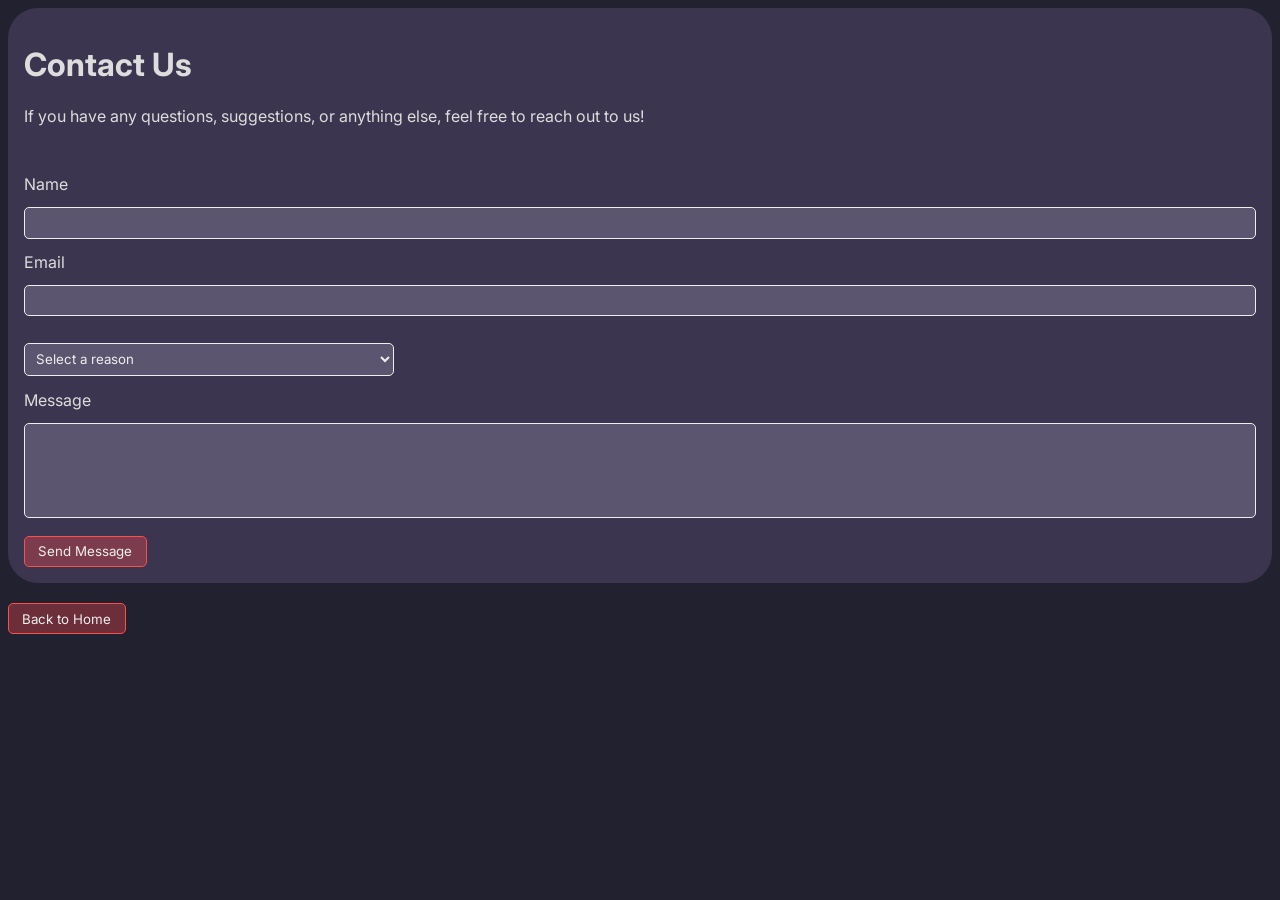
<file: contact.html>
<!DOCTYPE html>
<html lang="en">
<head>
    <meta charset="UTF-8">
    <meta name="viewport" content="width=device-width, initial-scale=1.0">
    <title>Document</title>
    <link rel="stylesheet" href="contact.css">
    <link rel="shortcut icon" href="logo.PNG" type="image/x-icon">
    <link rel="apple-touch-icon" href="logo.PNG">



    <link rel="preconnect" href="https://fonts.googleapis.com">
<link rel="preconnect" href="https://fonts.gstatic.com" crossorigin>
<link href="https://fonts.googleapis.com/css2?family=Inter:ital,opsz,wght@0,14..32,100..900;1,14..32,100..900&display=swap" rel="stylesheet">
</head>
<body>
    <div>
        <h1>Contact Us</h1>
        <p>If you have any questions, suggestions, or anything else, feel free to reach out to us!</p>
        <form action="https://formspree.io/f/xjgzqgjl" method="POST">
            <label for="name">Name</label>
            <input type="text" id="name" name="name" required><br>
            
            <label for="email">Email</label>
            <input type="email" id="email" name="email" required><br>
            
            <select name="reason" id="reason" required>
                <option value="">Select a reason</option>
                <option value="question">Question</option>
                <option value="suggestion">Suggestion</option>
                <option value="bug">Bug / Issue</option>
                <option value="wrong_info">Wrong Information</option>
                <option value="other">Other</option>
            </select><br>

            <label for="message">Message</label><br>
            <textarea id="message" name="message" rows="5" required></textarea><br>

            <button type="submit">Send Message</button>
        </form>
        
    </div>
    <br>
    <a href="index.html"><button>Back to Home</button></a>
</body>
</html>
</file>
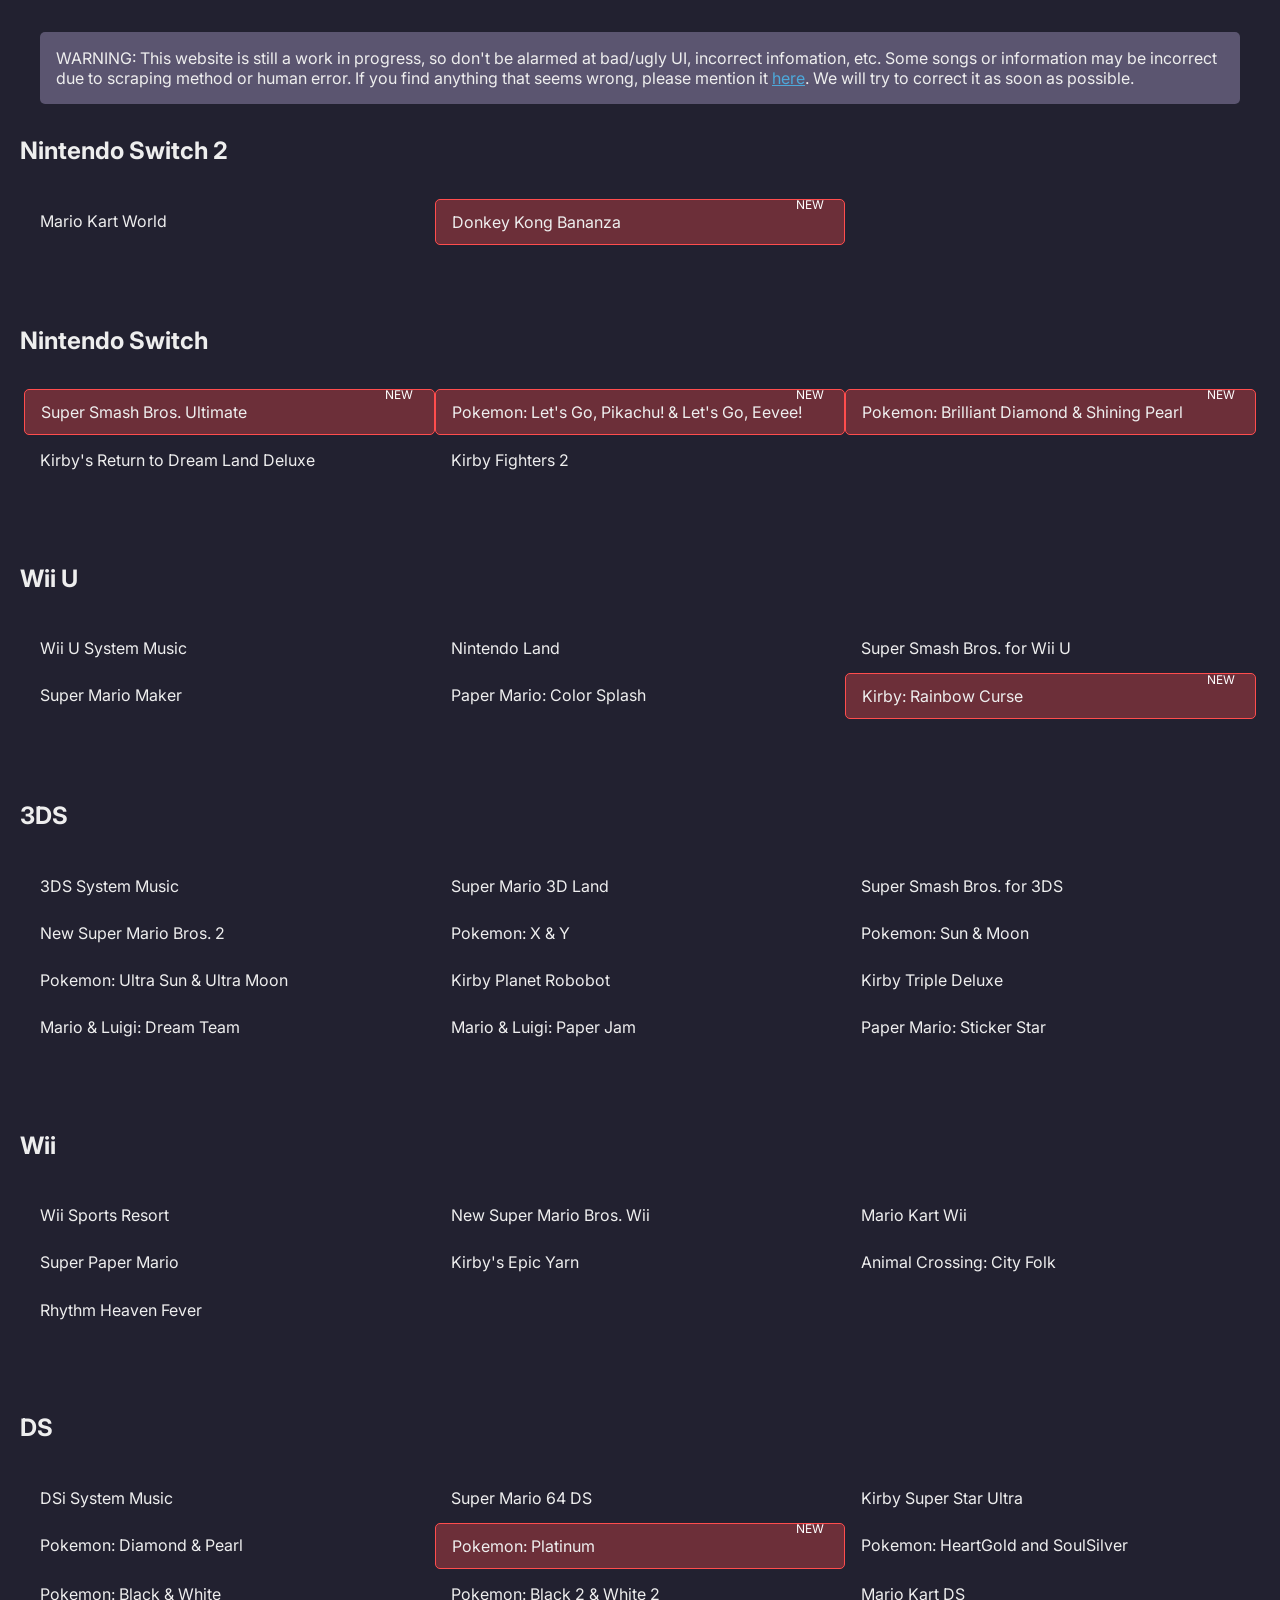
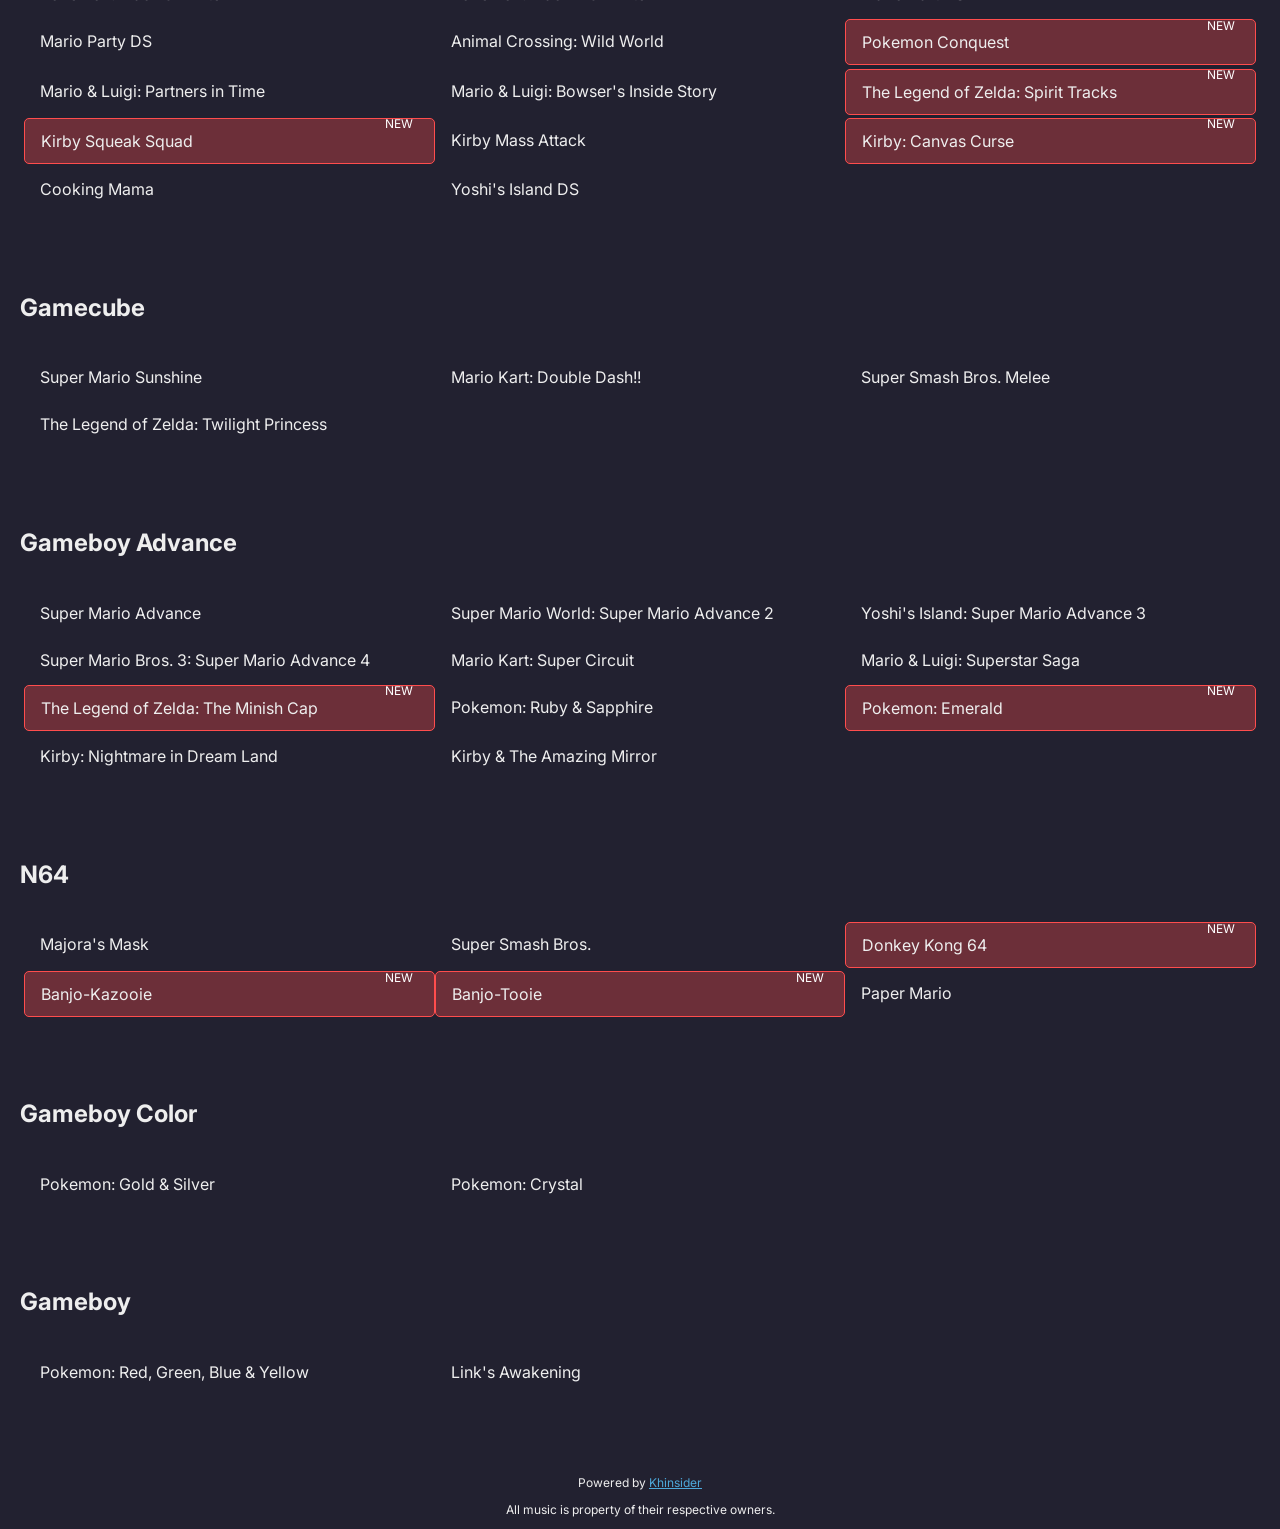
<file: oldIndex.html>
<!DOCTYPE html>
<html lang="en">
<head>
    <meta charset="UTF-8">
    <meta name="viewport" content="width=device-width, initial-scale=1.0">
    <title>VGM Player</title>
    <link rel="stylesheet" href="index.css">
    <script src="index.js" defer></script>
    <link rel="shortcut icon" href="logo.PNG" type="image/x-icon">
    <link rel="apple-touch-icon" href="logo.PNG">
    <link rel="apple-touch-startup-image" href="logo.PNG">



        <link rel="preconnect" href="https://fonts.googleapis.com">
<link rel="preconnect" href="https://fonts.gstatic.com" crossorigin>
<link href="https://fonts.googleapis.com/css2?family=Inter:ital,opsz,wght@0,14..32,100..900;1,14..32,100..900&display=swap" rel="stylesheet">
</head>
<body>
    <p id="warning">
        WARNING: This website is still a work in progress, so don't be alarmed at bad/ugly UI, incorrect infomation, etc. 
        Some songs or information may be incorrect due to scraping method or human error. If you find anything that seems wrong, please 
        mention it <a href="contact.html" target="_blank">here</a>. We will try to correct it as soon as possible.
    </p>
    <div id="game-playlists">
        <h2>Nintendo Switch 2</h2>
        <ul>
            <li data-playlist="NSW2/marioKartWorld">Mario Kart World</li>
            <li class="new-playlist" data-playlist="NSW2/donkeyKongBananza">Donkey Kong Bananza</li>
        </ul>
    
        <h2>Nintendo Switch</h2>
        <ul>
            <a href="playlists/NSW/smashUltimate/index.html"><li class="new-playlist">Super Smash Bros. Ultimate</li></a>
            <li class="new-playlist" data-playlist="NSW/pokemonLetsGo">Pokemon: Let's Go, Pikachu! & Let's Go, Eevee!</li>
            <li class="new-playlist" data-playlist="NSW/pokemonBDSP">Pokemon: Brilliant Diamond & Shining Pearl</li>
            <li data-playlist="NSW/kirbysReturnToDreamLandDX">Kirby's Return to Dream Land Deluxe</li>
            <li data-playlist="NSW/kirbyFighters2">Kirby Fighters 2</li>
        </ul>

        <h2>Wii U</h2>
        <ul>
            <li data-playlist="WIIU/wiiuSystemMusic">Wii U System Music</li>
            <li data-playlist="WIIU/nintendoLand">Nintendo Land</li>
            <li data-playlist="WIIU/smash4WiiU">Super Smash Bros. for Wii U</li>
            <li data-playlist="WIIU/superMarioMaker">Super Mario Maker</li>
            <li data-playlist="WIIU/paperMarioColorSplash">Paper Mario: Color Splash</li>
            <li class="new-playlist" data-playlist="WIIU/kirbyRainbowCurse">Kirby: Rainbow Curse</li>
        </ul>
    
        <h2>3DS</h2>
        <ul>
            <li data-playlist="N3DS/n3dsSystemMusic">3DS System Music</li>
            <li data-playlist="N3DS/superMario3dLand">Super Mario 3D Land</li>
            <li data-playlist="N3DS/smash43DS">Super Smash Bros. for 3DS</li>
            <li data-playlist="N3DS/newSuperMarioBros2">New Super Mario Bros. 2</li>
            <li data-playlist="N3DS/xY">Pokemon: X & Y</li>
            <li data-playlist="N3DS/sunMoon">Pokemon: Sun & Moon</li>
            <li data-playlist="N3DS/ultraSunMoon">Pokemon: Ultra Sun & Ultra Moon</li>
            <li data-playlist="N3DS/kirbyPlanetRobobot">Kirby Planet Robobot</li>
            <li data-playlist="N3DS/kirbyTripleDeluxe">Kirby Triple Deluxe</li>
            <li data-playlist="N3DS/marioLuigiDream">Mario & Luigi: Dream Team</li>
            <li data-playlist="N3DS/marioLuigiPaper">Mario & Luigi: Paper Jam</li>
            <li data-playlist="N3DS/paperMarioStickerStar">Paper Mario: Sticker Star</li>
        </ul>
    
        <h2>Wii</h2>
        <ul>
            <li data-playlist="WII/wiiSportsResort">Wii Sports Resort</li>
            <li data-playlist="WII/newSuperMarioBrosWii">New Super Mario Bros. Wii</li>
            <li data-playlist="WII/marioKartWii">Mario Kart Wii</li>
            <li data-playlist="WII/superPaperMario">Super Paper Mario</li>
            <li data-playlist="WII/kirbysEpicYarn">Kirby's Epic Yarn</li>
            <li data-playlist="WII/animalCrossingCityFolk">Animal Crossing: City Folk</li>
            <li data-playlist="WII/rhythmHeavenFever">Rhythm Heaven Fever</li>
        </ul>
    
        <h2>DS</h2>
        <ul>
            <li data-playlist="NDS/ndsiSystemMusic">DSi System Music</li>
            <li data-playlist="NDS/superMario64DS">Super Mario 64 DS</li>
            <li data-playlist="NDS/kirbySuperStarUltra">Kirby Super Star Ultra</li>
            <li data-playlist="NDS/diamondPearl">Pokemon: Diamond & Pearl</li>
            <li class="new-playlist" data-playlist="NDS/platinum">Pokemon: Platinum</li>
            <li data-playlist="NDS/heartGoldSoulSilver">Pokemon: HeartGold and SoulSilver</li>
            <li data-playlist="NDS/blackWhite">Pokemon: Black & White</li>
            <li data-playlist="NDS/blackWhite2">Pokemon: Black 2 & White 2</li>
            <li data-playlist="NDS/marioKartDS">Mario Kart DS</li>
            <li data-playlist="NDS/marioPartyDS">Mario Party DS</li>
            <li data-playlist="NDS/animalCrossingWildWorld">Animal Crossing: Wild World</li>
            <li class="new-playlist" data-playlist="NDS/pokemonConquest">Pokemon Conquest</li>
            <li data-playlist="NDS/marioLuigiPartners">Mario & Luigi: Partners in Time</li>
            <li data-playlist="NDS/marioLuigiBowser">Mario & Luigi: Bowser's Inside Story</li>
            <li class="new-playlist" data-playlist="NDS/zeldaSpiritTracks">The Legend of Zelda: Spirit Tracks</li>
            <li class="new-playlist" data-playlist="NDS/kirbySqueakSquad">Kirby Squeak Squad</li>
            <li data-playlist="NDS/kirbyMassAttack">Kirby Mass Attack</li>
            <li class="new-playlist" data-playlist="NDS/kirbyCanvasCurse">Kirby: Canvas Curse</li>
            <li data-playlist="NDS/cookingMama">Cooking Mama</li>
            <li data-playlist="NDS/yoshisIslandDS">Yoshi's Island DS</li>
        </ul>
        
        <h2>Gamecube</h2>
        <ul>
            <li data-playlist="GCN/superMarioSunshine">Super Mario Sunshine</li>
            <li data-playlist="GCN/marioKartDoubleDash">Mario Kart: Double Dash!!</li>
            <li data-playlist="GCN/smashMelee">Super Smash Bros. Melee</li>
            <li data-playlist="GCN/twilightPrincess">The Legend of Zelda: Twilight Princess</li>
        </ul>

        <h2>Gameboy Advance</h2>
        <ul>
            <li data-playlist="GBA/superMarioAdvance">Super Mario Advance</li>
            <li data-playlist="GBA/superMarioAdvance2">Super Mario World: Super Mario Advance 2</li>
            <li data-playlist="GBA/superMarioAdvance3">Yoshi's Island: Super Mario Advance 3</li>
            <li data-playlist="GBA/superMarioAdvance4">Super Mario Bros. 3: Super Mario Advance 4</li>
            <li data-playlist="GBA/marioKartSuperCircuit">Mario Kart: Super Circuit</li>
            <li data-playlist="GBA/marioLuigiSaga">Mario & Luigi: Superstar Saga</li>
            <li class="new-playlist" data-playlist="GBA/zeldaMinishCap">The Legend of Zelda: The Minish Cap</li>
            <li data-playlist="GBA/rubySapphire">Pokemon: Ruby & Sapphire</li>
            <li class="new-playlist" data-playlist="GBA/emerald">Pokemon: Emerald</li>
            <li data-playlist="GBA/kirbyNightmareInDreamLand">Kirby: Nightmare in Dream Land</li>
            <li data-playlist="GBA/kirbyAndTheAmazingMirror">Kirby & The Amazing Mirror</li>
        </ul>
    
        <h2>N64</h2>
        <ul>
            <li data-playlist="N64/majorasMask">Majora's Mask</li>
            <li data-playlist="N64/smash64">Super Smash Bros.</li>
            <li class="new-playlist" data-playlist="N64/donkeyKong64">Donkey Kong 64</li>
            <li class="new-playlist" data-playlist="N64/banjoKazooie">Banjo-Kazooie</li>
            <li class="new-playlist" data-playlist="N64/banjoTooie">Banjo-Tooie</li>
            <li data-playlist="N64/paperMario">Paper Mario</li>
        </ul>

        <h2>Gameboy Color</h2>
        <ul>
            <li data-playlist="GBC/goldSilver">Pokemon: Gold & Silver</li>
            <li data-playlist="GBC/crystal">Pokemon: Crystal</li>
        </ul>

        <h2>Gameboy</h2>
        <ul>
            <li data-playlist="GB/redGreenBlueYellow">Pokemon: Red, Green, Blue & Yellow</li>
            <li data-playlist="GB/linksAwakening">Link's Awakening</li>
        </ul>
    </div>

    <footer>
        <p>Powered by <a href="https://downloads.khinsider.com/" target="_blank">Khinsider</a></p>
        <p>All music is property of their respective owners.</p>
    </footer>
</body>
</html>
</file>
<file: contact.css>
* {
    font-family: inter;
    user-select: none;
    color: #ddd;
}
body {
    background-color: #222130;

}

div {
    background-color: #3B354F;
    padding: 1em;
    border-radius: 30px;
}
p {
    margin: 0 0 3em 0em;
}

select {
    background-color: #5B5570;
    border: 1px solid #eee;
    padding: 0.5em;
    margin: 1em 0em;
    border-radius: 5px;
    color: #eee;
    width: 30%;
    box-sizing: border-box;
    cursor: pointer;
}


input, textarea {
    background-color: #5B5570;
    border: 1px solid #eee;
    padding: 0.5em;
    margin: 1em 0;
    border-radius: 5px;
    color: #eee;
    width: 100%;
    box-sizing: border-box;
    resize: none;
}

button {
    background-color: #ff4d4d55;
    border: 1px solid #ff4d4d;
    padding: 0.5em 1em;
    border-radius: 5px;
    color: #eee;
    cursor: pointer;
    transition: 0s;
}
button:hover {
    background-color: #ff4d4d88;
    color: #eee;
    transition: 0.2s;
}
button:active {
    transform: scale(0.9);
    transition: 0s;
}
</file>
<file: index.css>
html::-webkit-scrollbar, 
body::-webkit-scrollbar {
  display: none;
}


html, body {
  scrollbar-width: none;
}
html, body {
    touch-action: manipulation;
}

body {
    background-color: #222130;
    color: #eee;
    font-family: inter;
}
a {
    color: #4da8da;
}
h2 {
    /* text-align: center; */
    margin: 0.5em;
}

ul {
    margin-bottom: 4em;
    padding: 1em;
    display: grid;
    grid-template-columns: 1fr 1fr 1fr;
}

img {
    width: 100%;
    height: auto;
    border-radius: 5px;
    justify-self: center;
    align-self: center;
    
}

#warning {
    background-color: #5B5570;
    border-radius: 5px;
    margin: 2em;
    padding: 1em;
}

#index-info-btn {
    font-family: inter;
    /* position: fixed; */
    bottom: 1em;
    right: 1em;
    width: 2em;
    height: 2em;
    border-radius: 100px;
    border: 1px solid #eee;
    background-color: #5B5570;
    color: #eee;
    font-size: 1.em;
    cursor: pointer;
}

#index-info {
    display: none;
    position: absolute;
    background-color: #5B5570;
    margin: 1em;
    padding: 1em;
    border-radius: 5px;
}

#index-info span {
    margin: 0.5em 0;
    color: #4da8da;
    display: grid;
}

.game-item {
    display: grid;
    grid-template-columns: 1fr 1fr;
    /* background-color: #333; */

    align-items: center;
    gap: 1em;
}
    
    li {
    list-style: none;
    display: grid;
    user-select: none;
    /* background: linear-gradient(180deg, #aaa, 40%, transparent); */
    margin: 0.1em 0em;
    width: 100%;
    padding: 0.75em 1em;
    /* border-radius: 100px; */
    cursor: pointer;
    /* box-shadow: inset 5px 5px 20px #eee; */
    transition: 0s;
    box-sizing: border-box;
    border-radius:5px;

}
li:hover {
    border: 1px solid #aaa;

}
ul a {
    text-decoration: none;
    color: inherit;
}
li:active {
    background-color: #555;
}

.new-playlist {
    background-color: #ff4d4d55;
    border: 1px solid #ff4d4d;
    transition: 0s;
    position: relative;

}
.new-playlist:hover {
 
    border: 1px solid #eee;
}
.new-playlist::after {
  content: "NEW";
  font-family: inter;
  font-size: 0.75em;
  position: absolute;
  top: 10%;
  transform: translateY(-50%);
  right: 5%;
  color: white;

}

.leaving-soon {
    background-color: #00bceb55;
    border: 1px dashed #00bceb;
    transition: 0s;
    position: relative;

}
.leaving-soon:hover {
 
    border: 1px solid #eee;
}
.leaving-soon::after {
  content: "LEAVING SOON";
  font-family: inter;
  font-size: 0.75em;
  position: absolute;
  top: 10%;
  transform: translateY(-50%);
  right: 5%;
  color: white;

}

.broken {
    background-color: #f5c542a5;
    border-radius: 5px;
    position: relative;
    /* margin: 2em; */
    /* padding: 1em; */
}
.broken:hover {
    border: 1px solid #eee;
}
.broken::after {
  content: "BROKEN";
  font-family: inter;
  font-size: 0.75em;
  position: absolute;
  top: 10%;
  transform: translateY(-50%);
  right: 5%;
  color: white;

}


footer {
    text-align: center;
    margin: 1em;
    font-size: 0.75em;
}

@media (max-width: 780px) {
    ul {
        grid-template-columns: 1fr 1fr;
    }
    li {
        padding: 1.2em 1em;
    }
    .new-playlist::after {
        right: 2%;
    }
}
</file>
